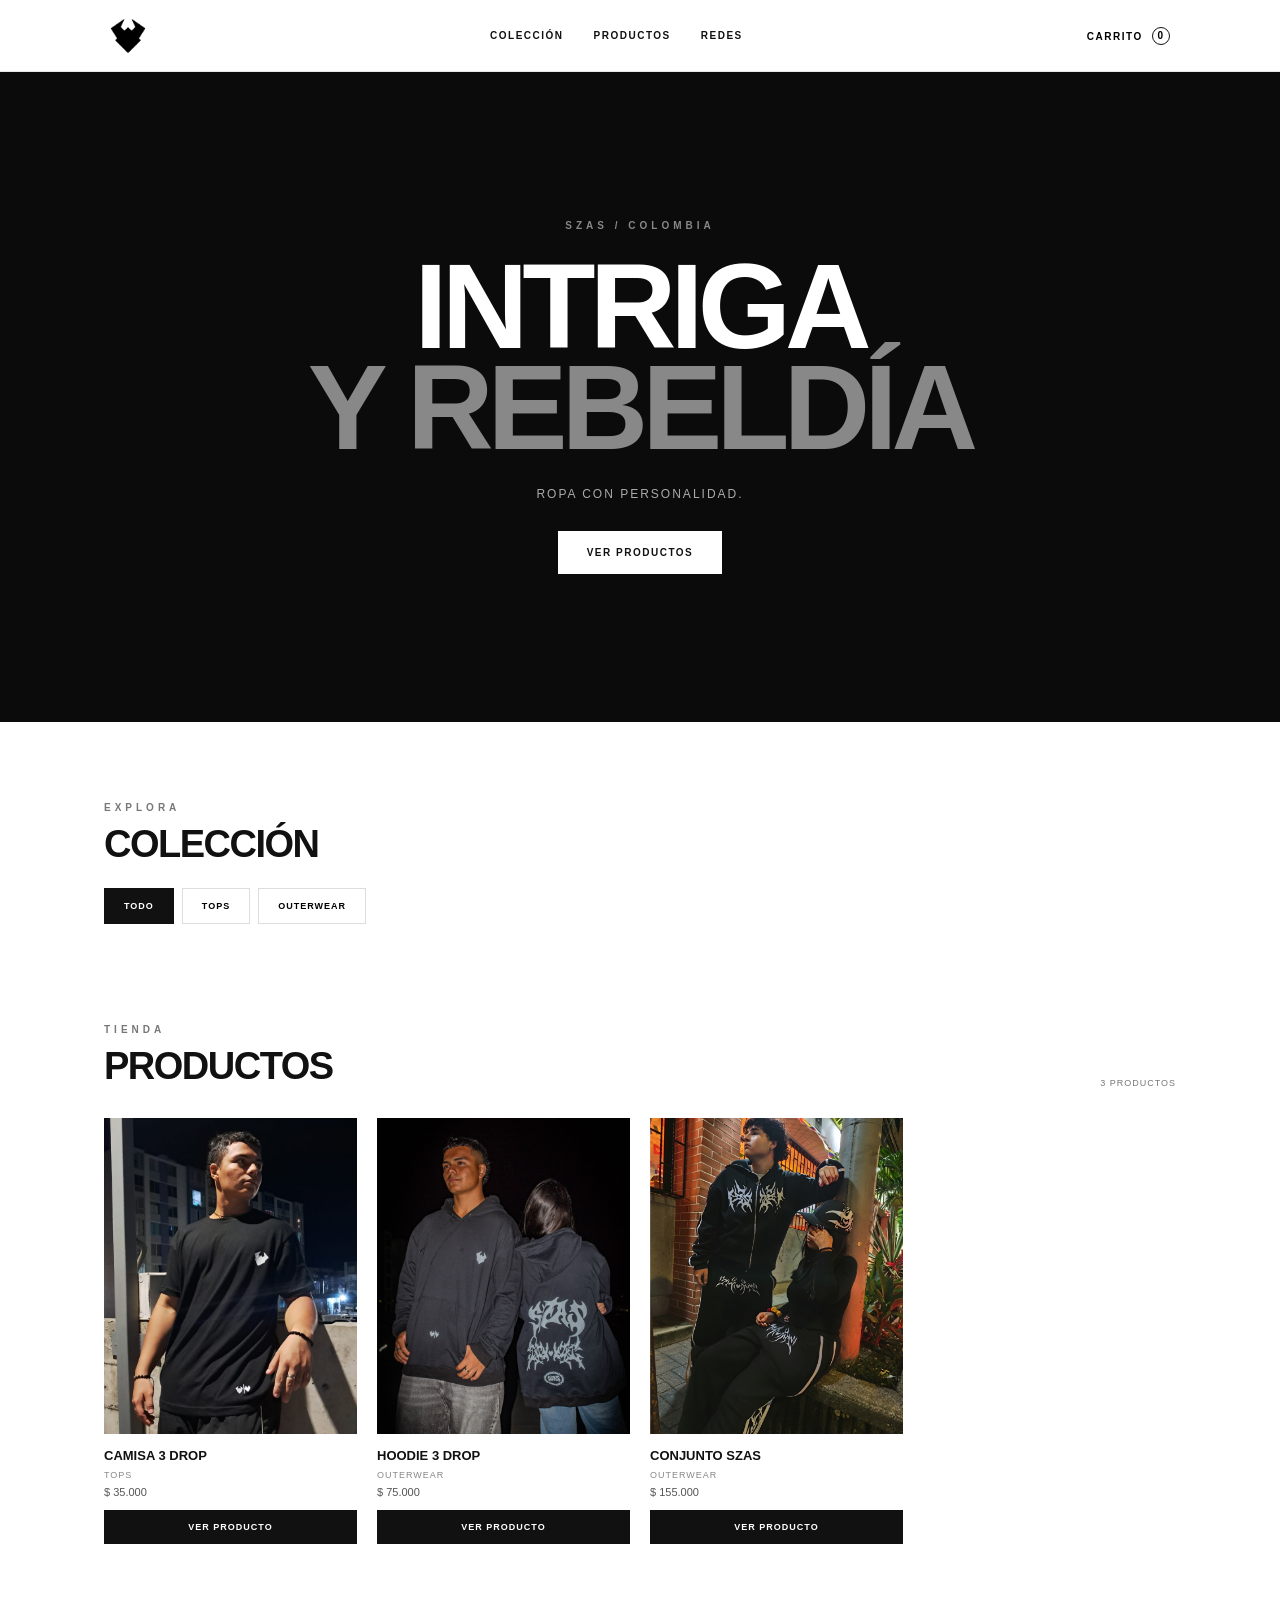
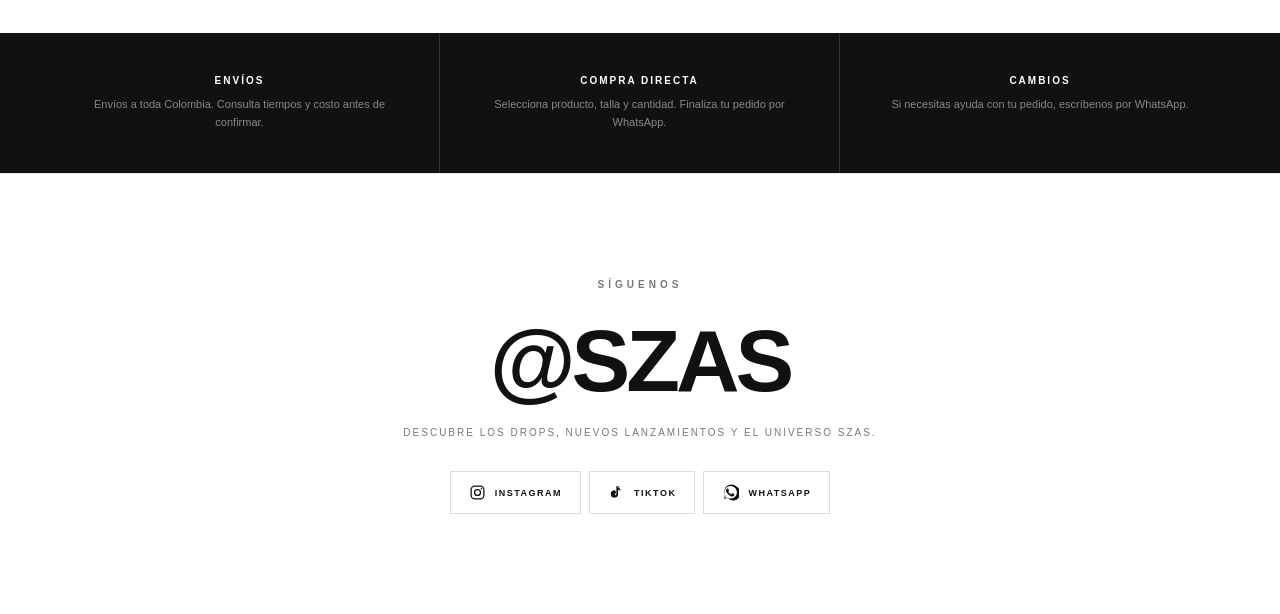
<file: index.html>
<!DOCTYPE html>
<html lang="es">
<head>
<meta charset="UTF-8">
<meta name="viewport" content="width=device-width, initial-scale=1.0">
<meta name="description" content="SZAS — Intriga y Rebeldía. Tienda oficial.">
<title>SZAS — Intriga y Rebeldía</title>
<link rel="stylesheet" href="estilos.css">
</head>
<body>
<header class="header">
  <nav class="nav">
    <a class="logo" href="#inicio" aria-label="SZAS inicio">
      <img src="logo_marca_definitivo-removebg-preview.png" alt="SZAS">
    </a>
    <div class="nav-links" id="navLinks">
      <a href="#coleccion">COLECCIÓN</a>
      <a href="#productos">PRODUCTOS</a>
      <a href="#redes">REDES</a>
    </div>
    <button class="mobile-menu-btn" id="mobileMenuBtn" type="button" aria-label="Abrir menú">MENÚ</button>
    <button class="cart-btn" id="openCart" type="button" aria-label="Abrir carrito">CARRITO <span id="cartCount">0</span></button>
  </nav>
</header>

<main id="inicio">
<section class="hero">
  <div class="hero-inner">
    <div class="eyebrow">SZAS / COLOMBIA</div>
    <h1>INTRIGA<br><span>Y REBELDÍA</span></h1>
    <p>ROPA CON PERSONALIDAD.</p>
    <a class="btn light" href="#productos">VER PRODUCTOS</a>
  </div>
</section>

<section class="section" id="coleccion">
  <div class="section-head collection-head">
    <div><span class="eyebrow dark-eyebrow">EXPLORA</span><h2>COLECCIÓN</h2></div>
  </div>
  <!-- app.js dibuja los botones TODO / TOPS / OUTERWEAR aquí a partir de config.js -->
  <div class="filters" id="filters" role="tablist" aria-label="Filtrar productos"></div>
</section>

<section class="section products-section" id="productos">
  <div class="section-head">
    <div><span class="eyebrow dark-eyebrow">TIENDA</span><h2>PRODUCTOS</h2></div>
    <span class="product-count" id="productCount"></span>
  </div>
  <!-- app.js dibuja las tarjetas de producto aquí a partir de config.js -->
  <div class="products" id="products"></div>
  <div class="empty-state" id="emptyState" hidden>NO HAY PRODUCTOS EN ESTA CATEGORÍA.</div>
</section>

<section class="info">
  <div class="info-grid">
    <div><b>ENVÍOS</b><span>Envíos a toda Colombia. Consulta tiempos y costo antes de confirmar.</span></div>
    <div><b>COMPRA DIRECTA</b><span>Selecciona producto, talla y cantidad. Finaliza tu pedido por WhatsApp.</span></div>
    <div><b>CAMBIOS</b><span>Si necesitas ayuda con tu pedido, escríbenos por WhatsApp.</span></div>
  </div>
</section>

<section class="social-section" id="redes">
  <div class="social-inner">
    <span class="eyebrow dark-eyebrow">SÍGUENOS</span>
    <h2>@SZAS</h2>
    <p>DESCUBRE LOS DROPS, NUEVOS LANZAMIENTOS Y EL UNIVERSO SZAS.</p>
    <div class="social-links">
      <a id="instagramLink" href="#" target="_blank" rel="noopener noreferrer"><svg class="social-icon" viewBox="0 0 24 24" aria-hidden="true"><rect x="3" y="3" width="18" height="18" rx="5" fill="none" stroke="currentColor" stroke-width="1.8"/><circle cx="12" cy="12" r="4.2" fill="none" stroke="currentColor" stroke-width="1.8"/><circle cx="17.5" cy="6.7" r="1.15" fill="currentColor"/></svg><span>INSTAGRAM</span></a>
      <a id="tiktokLink" href="#" target="_blank" rel="noopener noreferrer"><svg class="social-icon" viewBox="0 0 24 24" aria-hidden="true"><path d="M14.2 3v11.1a4.1 4.1 0 1 1-3.1-4v3.1a1.2 1.2 0 1 0 0 2.4c.7 0 1.2-.5 1.2-1.2V3h1.9c.4 1.8 1.5 3.1 3.2 3.7V9c-1.2-.2-2.3-.7-3.2-1.4V14a5.1 5.1 0 1 1-5.1-5.1c.4 0 .8 0 1.2.1v2.5a2.6 2.6 0 1 0 1.5 2.4V3h4.3c.3 1 .9 1.8 1.8 2.4" fill="currentColor"/></svg><span>TIKTOK</span></a>
      <a id="whatsappLink" href="#" target="_blank" rel="noopener noreferrer"><svg class="social-icon" viewBox="0 0 24 24" aria-hidden="true"><path d="M20.5 3.5A10.5 10.5 0 0 0 4.2 16.3L3 21l4.8-1.2A10.5 10.5 0 1 0 20.5 3.5Zm-8.4 17a8.8 8.8 0 0 1-4.5-1.2l-.3-.2-2.8.7.7-2.7-.2-.3A8.8 8.8 0 1 1 12.1 20.5Zm4.8-6.6c-.3-.2-1.7-.8-2-.9-.3-.1-.5-.2-.7.2-.2.3-.7.9-.8 1.1-.2.2-.3.2-.6.1-1.6-.8-2.7-1.5-3.7-3.2-.3-.5.3-.5.8-1.6.1-.2.1-.4 0-.6-.1-.2-.7-1.7-1-2.3-.3-.6-.5-.5-.7-.5h-.6c-.2 0-.6.1-.9.4-.3.3-1.1 1.1-1.1 2.6s1.1 3 1.2 3.2c.2.2 2.1 3.2 5.1 4.5.7.3 1.2.5 1.6.6.7.2 1.3.2 1.8.1.6-.1 1.7-.7 1.9-1.3.2-.6.2-1.2.1-1.3-.1-.2-.3-.3-.6-.4Z" fill="currentColor"/></svg><span>WHATSAPP</span></a>
    </div>
  </div>
</section>
</main>



<div class="overlay" id="overlay"></div>

<aside class="cart" id="cart" aria-label="Carrito">
  <div class="cart-head">
    <h2>CARRITO</h2>
    <div class="cart-head-actions">
      <button class="cart-clear" id="clearCart" type="button">VACIAR</button>
      <button class="modal-close" id="closeCart" type="button" aria-label="Cerrar" style="position:static;font-size:22px">×</button>
    </div>
  </div>
  <div class="cart-items" id="cartItems"></div>
  <div class="cart-bottom">
    <div class="cart-total"><span>TOTAL</span><strong id="cartTotal">$0</strong></div>
    <button class="btn dark full" id="checkout" type="button">FINALIZAR PEDIDO</button>
  </div>
</aside>

<div class="modal-backdrop" id="modalBackdrop"></div>

<section class="product-modal" id="productModal" role="dialog" aria-modal="true" aria-labelledby="detailName">
  <button class="modal-close" id="closeProduct" type="button" aria-label="Cerrar">×</button>
  <div class="detail-gallery">
    <div class="main-photo" id="mainPhoto"></div>
    <div class="thumbs" id="thumbs"></div>
  </div>
  <div class="detail-info">
    <span class="eyebrow dark-eyebrow" id="detailCategory"></span>
    <h2 id="detailName"></h2>
    <div class="detail-price" id="detailPrice"></div>
    <p id="detailDescription"></p>

    <div class="detail-field" id="colorOptions" hidden>
      <label>COLOR</label>
      <div class="color-grid" id="colorGrid"></div>
    </div>

    <div class="detail-field" id="singleSizeField">
      <label for="detailSize">TALLA</label>
      <div class="size-select-row">
        <select id="detailSize"></select>
        <button class="size-guide-btn" id="openGuide" type="button">GUÍA DE TALLAS</button>
      </div>
    </div>

    <div class="bundle-options" id="bundleOptions" hidden>
      <label>FORMA DE COMPRA</label>
      <div class="bundle-grid" id="bundleGrid"></div>
      <div class="bundle-size" id="bundleFullSizes"></div>
    </div>

    <div class="quantity">
      <label>CANTIDAD</label>
      <div><button id="minus" type="button">−</button><span id="qty">1</span><button id="plus" type="button">+</button></div>
    </div>

    <div class="detail-actions">
      <button class="btn dark" id="addDetail" type="button">AÑADIR AL CARRITO</button>
      <button class="btn outline" id="buyNow" type="button">COMPRAR AHORA</button>
    </div>
  </div>
</section>

<section class="guide-modal" id="guideModal" role="dialog" aria-modal="true" aria-labelledby="guideTitle">
  <button class="modal-close" id="closeGuide" type="button" aria-label="Cerrar">×</button>
  <span class="eyebrow dark-eyebrow">MEDIDAS</span><h2 id="guideTitle">GUÍA DE TALLAS</h2>
  <div class="guide-tabs" id="guideTabs"></div>
  <div class="guide-table-wrap" id="guideContent"></div>
</section>

<div class="checkout-modal" id="checkoutModal" role="dialog" aria-modal="true" aria-labelledby="checkoutTitle">
  <button class="modal-close" id="closeCheckout" type="button" aria-label="Cerrar">×</button>
  <span class="eyebrow dark-eyebrow">ÚLTIMO PASO</span><h2 id="checkoutTitle">DATOS DEL PEDIDO</h2>
  <form id="checkoutForm">
    <div class="checkout-group-title">DATOS DE CONTACTO</div>
    <label>Nombre completo*<input required id="customerName" autocomplete="name"></label>
    <label>WhatsApp / celular*<input required id="customerPhone" inputmode="tel" autocomplete="tel" placeholder="Ej. 322 498 2212"></label>
    <label>Correo electrónico <span class="field-optional">OPCIONAL</span><input id="customerEmail" type="email" autocomplete="email" placeholder="Ej. nombre@correo.com"></label>

    <div class="checkout-group-title">DIRECCIÓN DE ENTREGA</div>
    <label>Departamento*
      <select required id="customerDepartment" autocomplete="address-level1">
        <option value="">Selecciona un departamento</option>
        <option>Amazonas</option><option>Antioquia</option><option>Arauca</option><option>Atlántico</option>
        <option>Bolívar</option><option>Boyacá</option><option>Caldas</option><option>Caquetá</option>
        <option>Casanare</option><option>Cauca</option><option>Cesar</option><option>Chocó</option>
        <option>Córdoba</option><option>Cundinamarca</option><option>Guainía</option><option>Guaviare</option>
        <option>Huila</option><option>La Guajira</option><option>Magdalena</option><option>Meta</option>
        <option>Nariño</option><option>Norte de Santander</option><option>Putumayo</option><option>Quindío</option>
        <option>Risaralda</option><option>San Andrés y Providencia</option><option>Santander</option>
        <option>Sucre</option><option>Tolima</option><option>Valle del Cauca</option><option>Vaupés</option><option>Vichada</option>
      </select>
    </label>
    <label>Ciudad / municipio*<input required id="customerCity" autocomplete="address-level2" placeholder="Ej. Cali"></label>
    <label>Barrio*<input required id="customerNeighborhood" autocomplete="address-line2" placeholder="Ej. San Fernando"></label>
    <label>Código postal <span class="field-optional">OPCIONAL</span><input id="customerPostalCode" inputmode="numeric" autocomplete="postal-code" maxlength="6" placeholder="Ej. 760001"></label>

    <div class="address-row">
      <label>Tipo de vía*
        <select required id="customerRoadType">
          <option value="">Selecciona</option>
          <option>Calle</option><option>Carrera</option><option>Avenida</option><option>Diagonal</option><option>Transversal</option><option>Circular</option><option>Autopista</option><option>Vía</option>
        </select>
      </label>
      <label>Dirección / número*<input required id="customerAddressNumber" autocomplete="street-address" placeholder="Ej. 15 # 23-45"></label>
    </div>
    <label>Apartamento / casa / oficina <span class="field-optional">OPCIONAL</span><input id="customerUnit" autocomplete="address-line2" placeholder="Ej. Apto 301"></label>
    <label>Torre / bloque / unidad <span class="field-optional">OPCIONAL</span><input id="customerTower" autocomplete="address-line3" placeholder="Ej. Torre 2"></label>
    <label>Indicaciones adicionales <span class="field-optional">OPCIONAL</span><textarea id="customerNotes" rows="3" placeholder="Ej. Entregar en portería principal."></textarea></label>
    <div class="checkout-summary" id="checkoutSummary"></div>
    <button class="btn dark full" type="submit">ENVIAR PEDIDO POR WHATSAPP</button>
  </form>
</div>

<!-- IMPORTANTE: config.js debe cargar ANTES de app.js -->
<script src="config.js"></script>
<script src="app.js"></script>
</body>
</html>
</file>
<file: estilos.css>
/* ==========================================================================
   VARIABLES — cambia colores/espaciados generales desde aquí
   ========================================================================== */
:root{
  --bg:#fff;
  --text:#111;
  --muted:#888;
  --muted-2:#777;
  --border:#e7e7e7;
  --border-2:#ddd;
  --dark-bg:#0b0b0b;
  --darker-bg:#070707;
  --dark-text:#fff;
  --dark-muted:#888;
  --radius:0;
}

*{box-sizing:border-box}
html{scroll-behavior:smooth}
body{margin:0;background:var(--bg);color:var(--text);font-family:Arial,Helvetica,sans-serif}
body.no-scroll{overflow:hidden}
button,select,input,textarea{font:inherit}
button{cursor:pointer}
a{text-decoration:none;color:inherit}

/* ---------- Header ---------- */
.header{height:72px;border-bottom:1px solid var(--border);background:rgba(255,255,255,.96);display:flex;align-items:center;position:sticky;top:0;z-index:20;backdrop-filter:blur(8px)}
.nav{width:100%;max-width:1200px;margin:auto;padding:0 5%;display:flex;align-items:center;justify-content:space-between}
.logo{
  display:flex;
  align-items:center;
  justify-content:center;
  width:48px;
  height:48px;
  flex-shrink:0;
}

.logo img{
  width:100%;
  height:100%;
  object-fit:contain;
  display:block;
}
.nav-links{display:flex;gap:30px}
.nav-links a,.cart-btn{font-size:10px;font-weight:800;letter-spacing:1.5px}
.cart-btn{background:none;border:0}
.cart-btn span{display:inline-flex;min-width:18px;height:18px;border:1px solid var(--text);border-radius:50%;align-items:center;justify-content:center;margin-left:5px}
.mobile-menu-btn{display:none;background:none;border:0;font-size:11px;font-weight:800;letter-spacing:1.5px}

/* ---------- Hero ---------- */
.hero{min-height:650px;background:var(--dark-bg);color:var(--dark-text);display:flex;align-items:center;justify-content:center;text-align:center;padding:60px 20px}
.hero-inner{animation:rise .8s ease both}
.eyebrow{font-size:10px;letter-spacing:4px;color:var(--muted);font-weight:800}
.dark-eyebrow{color:var(--muted-2)}
.hero h1{font-size:clamp(55px,10vw,120px);line-height:.84;letter-spacing:-6px;margin:25px 0;font-weight:900}
.hero h1 span{color:var(--muted)}
.hero p{font-size:12px;letter-spacing:2px;color:#aaa;margin:30px 0}
.btn{display:inline-block;padding:15px 28px;border:1px solid transparent;font-size:10px;font-weight:900;letter-spacing:1.5px;cursor:pointer}
.light{background:#fff;color:#111}
.dark{background:#111;color:#fff;border-color:#111}
.outline{background:#fff;color:#111;border-color:#111}

/* ---------- Manifesto ---------- */
.manifesto{padding:100px 8%;text-align:center}
.manifesto p{font-size:10px;letter-spacing:4px;color:var(--muted)}
.manifesto h2{font-size:clamp(30px,5vw,60px);line-height:1;margin:20px 0;letter-spacing:-2px}

/* ---------- Secciones genéricas ---------- */
.section{max-width:1200px;margin:auto;padding:75px 5%}
.section-head{display:flex;align-items:end;justify-content:space-between;margin-bottom:30px}
.section-head h2{font-size:38px;letter-spacing:-1.5px;margin:8px 0 0}
.collection-head{margin-bottom:22px}

.products-section{
  padding-top:20px;
}

/* ---------- Filtros de colección ---------- */
.filters{display:flex;gap:8px;flex-wrap:wrap}
.filter{border:1px solid var(--border-2);background:#fff;padding:12px 19px;font-size:9px;font-weight:800;letter-spacing:1px}
.filter.active{background:#111;color:#fff;border-color:#111}

/* ---------- Catálogo ---------- */
.products{display:grid;grid-template-columns:repeat(4,1fr);gap:20px}
.product{cursor:pointer;animation:fadeUp .5s ease both}
.product-img{aspect-ratio:4/5;background:#eee;display:flex;align-items:center;justify-content:center;overflow:hidden}
.product-img img{width:100%;height:100%;object-fit:cover;transition:transform .5s ease}
.product:hover .product-img img{transform:scale(1.035)}
.placeholder{font-size:9px;letter-spacing:2px;color:#999;text-align:center;padding:15px}
.product-info{padding:14px 0}
.product-info h3{font-size:13px;margin:0 0 7px}
.product-cat{font-size:9px;color:var(--muted);letter-spacing:1px}
.price{font-size:11px;color:#555;margin-top:6px}
.product-cta{margin-top:12px;width:100%;padding:11px;background:#111;color:#fff;border:1px solid #111;font-size:9px;font-weight:800;letter-spacing:1px}
.product-count{font-size:9px;color:var(--muted-2);letter-spacing:1px}
.empty-state{text-align:center;padding:70px 20px;color:var(--muted);font-size:10px;letter-spacing:2px}

/* ---------- Info ---------- */
.info{background:#111;color:#fff}
.info-grid{max-width:1200px;margin:auto;display:grid;grid-template-columns:repeat(3,1fr)}
.info-grid div{padding:42px 30px;text-align:center;border-right:1px solid #333}
.info-grid div:last-child{border-right:0}
.info-grid b,.info-grid span{display:block}
.info-grid b{font-size:10px;letter-spacing:2px}
.info-grid span{font-size:11px;color:var(--muted);margin-top:10px;line-height:1.6}

/* ---------- Footer ---------- */
.footer{background:var(--darker-bg);color:#fff;text-align:center;padding:60px 20px}
.footer p{font-size:9px;letter-spacing:2px;color:#666;margin:15px}

/* ---------- Redes sociales ---------- */
.social-section{padding:100px 20px;background:#fff;text-align:center;border-top:1px solid var(--border)}
.social-inner{max-width:760px;margin:auto}
.social-section h2{font-size:clamp(42px,8vw,88px);letter-spacing:-4px;margin:18px 0 12px}
.social-section p{max-width:520px;margin:0 auto;font-size:10px;letter-spacing:2px;line-height:1.7;color:var(--muted-2)}
.social-links{display:flex;justify-content:center;gap:8px;flex-wrap:wrap;margin-top:30px}
.social-links a,.footer-socials a{display:inline-flex;align-items:center;justify-content:center;gap:9px;border:1px solid var(--border-2);padding:12px 18px;font-size:9px;font-weight:800;letter-spacing:1.5px;transition:.2s ease}
.social-icon{width:17px;height:17px;display:block;flex:0 0 17px}
.social-links a:hover{background:#111;color:#fff;border-color:#111}
.footer-socials{display:flex;justify-content:center;gap:22px;flex-wrap:wrap;margin-top:24px}
.footer-socials a{border:0;padding:4px 0;color:#aaa}
.footer-socials a:hover{color:#fff}
.footer-socials .social-icon{width:15px;height:15px;flex-basis:15px}

/* ---------- Checkout ---------- */
.checkout-line{display:grid;gap:4px;padding:10px 0;border-bottom:1px solid #e5e5e5}
.checkout-line strong{font-size:10px}
.checkout-line span{font-size:9px;color:#666;line-height:1.5}
.checkout-total{display:flex;justify-content:space-between;padding-top:14px;font-size:11px}

/* ---------- Overlay / backdrops ---------- */
.overlay,.modal-backdrop{display:none;position:fixed;inset:0;background:rgba(0,0,0,.5);z-index:29}
.overlay.open,.modal-backdrop.open{display:block}

/* ---------- Carrito ---------- */
.cart{position:fixed;right:-440px;top:0;width:min(440px,100%);height:100vh;background:#fff;z-index:30;transition:right .3s ease;display:flex;flex-direction:column}
.cart.open{right:0}
.cart-head{display:flex;justify-content:space-between;align-items:center;padding:22px;border-bottom:1px solid #eee}
.cart-head h2{font-size:13px;letter-spacing:2px}
.cart-head-actions{display:flex;align-items:center;gap:14px}
.cart-clear{background:none;border:0;font-size:9px;letter-spacing:1px;text-decoration:underline;color:var(--muted-2)}
.cart-head button.modal-close{border:0;background:none;font-size:27px;line-height:1}
.cart-items{padding:20px;overflow:auto}
.cart-empty{padding:35px 0;color:var(--muted-2);font-size:11px;text-align:center}
.cart-row{display:grid;grid-template-columns:65px 1fr auto;gap:12px;padding:16px 0;border-bottom:1px solid #eee}
.cart-row-img img{width:65px;height:80px;object-fit:cover;background:#eee;display:block}
.cart-row-img .placeholder{width:65px;height:80px;background:#eee;display:flex;align-items:center;justify-content:center;font-size:7px}
.cart-row h4{margin:0 0 7px;font-size:12px}
.cart-row p{font-size:10px;color:var(--muted-2);margin:4px 0}
.cart-qty{display:flex;align-items:center;gap:10px;margin:8px 0}
.cart-qty button{width:24px;height:24px;border:1px solid var(--border-2);background:#fff;font-size:12px;line-height:1}
.cart-qty span{font-size:11px;min-width:14px;text-align:center}
.cart-row .remove{border:0;background:none;text-decoration:underline;font-size:9px;height:max-content}
.cart-bottom{margin-top:auto;padding:22px;border-top:1px solid #eee}
.cart-total{display:flex;justify-content:space-between;margin-bottom:16px;font-size:12px}
.full{width:100%}

/* ---------- Modales genéricos ---------- */
.product-modal,.guide-modal,.checkout-modal{display:none;position:fixed;z-index:40;background:#fff;overflow:auto}
.product-modal.open,.guide-modal.open,.checkout-modal.open{display:grid}
.modal-close{position:absolute;right:18px;top:16px;z-index:2;border:0;background:none;font-size:27px;line-height:1}

/* ---------- Modal de producto ---------- */
.product-modal{inset:5%;grid-template-columns:1.1fr .9fr;max-width:1150px;margin:auto;max-height:90vh}
.detail-gallery{padding:35px}
.main-photo{aspect-ratio:4/5;background:#eee;display:flex;align-items:center;justify-content:center;overflow:hidden}
.main-photo img{width:100%;height:100%;object-fit:cover}
.thumbs{display:flex;gap:8px;margin-top:10px;overflow:auto}
.thumbs button{width:65px;height:75px;padding:0;border:1px solid var(--border-2);background:#fff;flex:0 0 auto}
.thumbs button.active{border-color:#111}
.thumbs img{width:100%;height:100%;object-fit:cover}
.detail-info{padding:70px 45px 40px 15px}
.detail-info h2,.guide-modal h2,.checkout-modal h2{font-size:34px;letter-spacing:-1.5px;margin:12px 0}
.detail-price{font-size:16px;margin-bottom:22px}
.detail-info>p{font-size:12px;line-height:1.7;color:#666}
.detail-field,.bundle-options,.quantity{margin-top:25px}
.detail-field label,.bundle-options>label,.quantity>label{display:block;font-size:9px;font-weight:800;letter-spacing:1.5px;margin-bottom:8px}
.color-grid{display:flex;gap:8px;flex-wrap:wrap}
.color-option{border:1px solid var(--border-2);background:#fff;padding:11px 18px;font-size:9px;font-weight:800;letter-spacing:1px}
.color-option.active{background:#111;color:#fff;border-color:#111}
.size-select-row{display:flex;gap:8px}
.size-select-row select{width:100%;padding:12px;border:1px solid var(--border-2);background:#fff}
.size-guide-btn{white-space:nowrap;background:#fff;border:1px solid #111;padding:0 12px;font-size:8px;font-weight:800;letter-spacing:1px}
.quantity>div{display:flex;width:max-content;border:1px solid var(--border-2)}
.quantity button{width:38px;height:38px;border:0;background:#fff}
.quantity span{width:38px;display:flex;align-items:center;justify-content:center;font-size:11px}
.detail-actions{display:flex;gap:8px;margin-top:28px}
.detail-actions .btn{flex:1}

/* ---------- Conjuntos (bundles) ---------- */
.bundle-grid{display:grid;grid-template-columns:1fr;gap:7px}
.bundle-option{display:flex;justify-content:space-between;align-items:center;text-align:left;padding:12px;background:#fff;border:1px solid var(--border-2);font-size:9px}
.bundle-option.active{background:#111;color:#fff;border-color:#111}
.bundle-option span{font-size:9px}
.bundle-size{display:grid;grid-template-columns:1fr 1fr;gap:12px;margin-top:12px}
.bundle-size-item label{display:block;font-size:9px;font-weight:800;letter-spacing:1.5px;margin-bottom:8px}
.bundle-size-item select{width:100%;padding:12px;border:1px solid var(--border-2);background:#fff}

/* ---------- Guía de tallas ---------- */
.guide-modal{inset:8%;max-width:900px;margin:auto;max-height:84vh;padding:45px;display:none}
.guide-tabs{display:flex;gap:8px;margin:20px 0}
.guide-tab{border:1px solid var(--border-2);background:#fff;padding:10px;font-size:9px;font-weight:800}
.guide-tab.active{background:#111;color:#fff}
.guide-table-wrap{overflow:auto}
.guide-table{width:100%;border-collapse:collapse;font-size:10px}
.guide-table th,.guide-table td{padding:12px;border-bottom:1px solid #eee;text-align:left}

/* ---------- Checkout ---------- */
.checkout-modal{inset:7%;max-width:620px;margin:auto;max-height:86vh;padding:45px;display:none}
.checkout-modal form{display:grid;gap:13px}
.checkout-modal label{font-size:9px;font-weight:800;letter-spacing:1px}
.checkout-modal input,.checkout-modal textarea,.checkout-modal select{display:block;width:100%;margin-top:7px;padding:12px;border:1px solid var(--border-2);background:#fff;font:inherit;font-size:11px;outline:none}
.checkout-modal input:focus,.checkout-modal textarea:focus,.checkout-modal select:focus{border-color:#111}
.checkout-modal textarea{resize:vertical;min-height:78px}
.checkout-group-title{font-size:9px;font-weight:900;letter-spacing:2px;padding-top:12px;border-top:1px solid var(--border);margin-top:4px}
.field-optional{font-size:7px;color:#888;letter-spacing:1px}
.address-row{display:grid;grid-template-columns:1fr 2fr;gap:13px}
.checkout-summary{background:#f5f5f5;padding:15px;font-size:10px;line-height:1.7}

/* ---------- Animaciones ---------- */
@keyframes rise{from{opacity:0;transform:translateY(15px)}to{opacity:1;transform:none}}
@keyframes fadeUp{from{opacity:0;transform:translateY(12px)}to{opacity:1;transform:none}}
@media (prefers-reduced-motion: reduce){
  .hero-inner,.product{animation:none}
}

/* ---------- Responsive ---------- */
@media(max-width:800px){
  .header{height:62px;padding:0 16px}
  .logo{
    width:42px;
    height:42px;
  }
  .mobile-menu-btn{display:block}
  .nav-links{display:none;position:absolute;top:62px;left:0;right:0;background:#fff;border-bottom:1px solid var(--border);flex-direction:column;gap:0;padding:6px 0}
  .nav-links.open{display:flex}
  .nav-links a{padding:16px 20px;border-bottom:1px solid #f2f2f2}
  .hero{min-height:560px}
  .hero h1{letter-spacing:-4px}
  .manifesto{padding:75px 20px}
  .section{padding:60px 16px}
  .section-head h2{font-size:29px}
  .products{grid-template-columns:repeat(2,1fr);gap:16px}
  .info-grid{grid-template-columns:1fr}
  .info-grid div{border-right:0;border-bottom:1px solid #333}
  .filters{overflow-x:auto;flex-wrap:nowrap}
  .filter{white-space:nowrap}
  .product-modal{inset:2%;grid-template-columns:1fr;max-height:96vh}
  .detail-gallery{padding:45px 15px 15px}
  .detail-info{padding:20px 18px 30px}
  .guide-modal,.checkout-modal{inset:3%;padding:35px 20px;max-height:94vh}
  .address-row{grid-template-columns:1fr}
  .detail-actions{flex-direction:column}
  .size-select-row{flex-direction:column}
  .size-guide-btn{height:40px}
  .bundle-size{grid-template-columns:1fr}
  .social-section{padding:75px 20px}
  .social-section h2{letter-spacing:-2px}
  .social-links{flex-direction:column;max-width:280px;margin:28px auto 0}
  .social-links a{width:100%}
  .footer-socials{gap:14px}
}

/* icon test */
</file>
